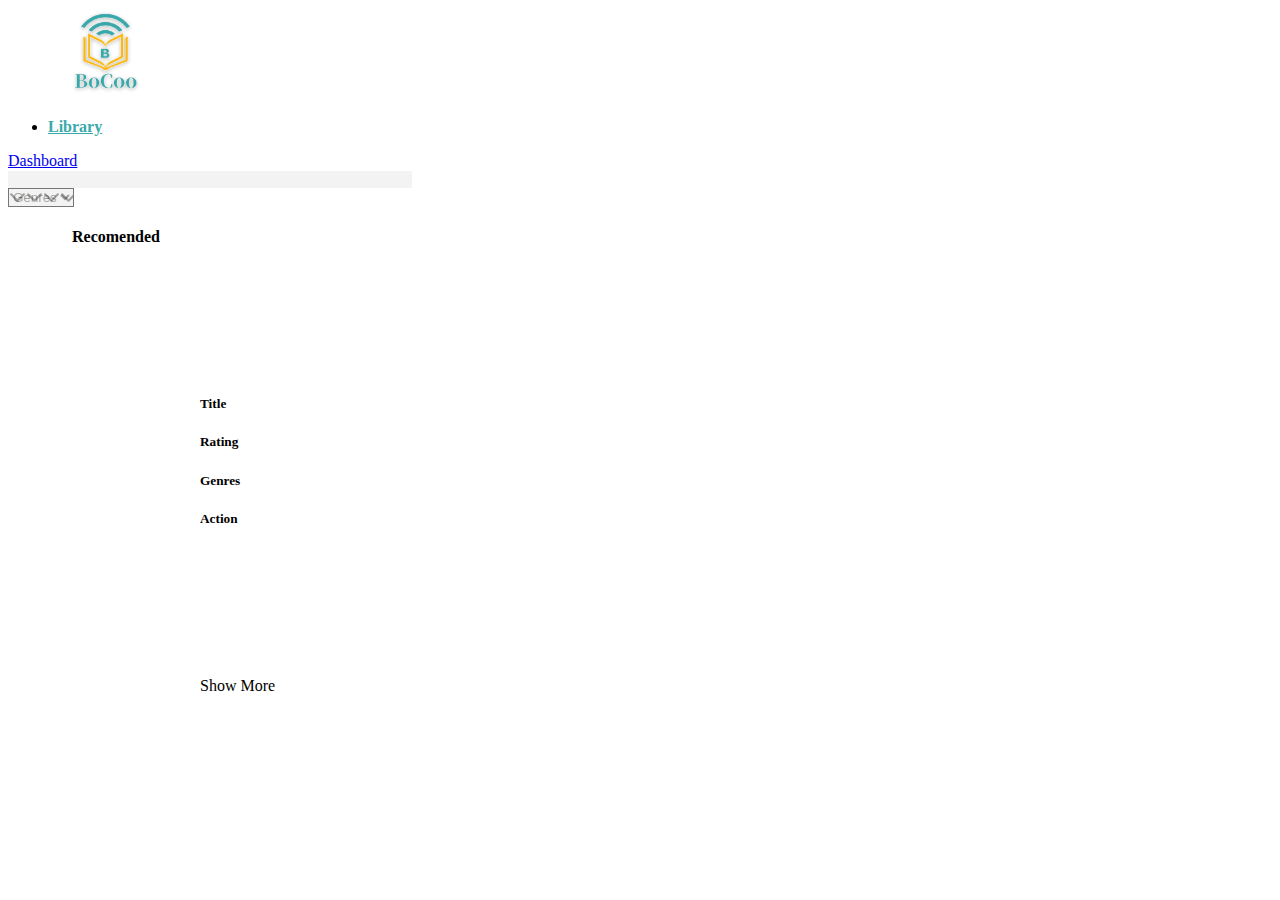
<file: index.html>
<!DOCTYPE html>
<html lang="en">

<head>
    <meta charset="UTF-8">
    <meta http-equiv="X-UA-Compatible" content="IE=edge">
    <meta name="viewport" content="width=device-width, initial-scale=1.0">
    <title>BoCoo</title>

    <link href="https://cdn.jsdelivr.net/npm/bootstrap@5.2.0-beta1/dist/css/bootstrap.min.css" rel="stylesheet" integrity="sha384-0evHe/X+R7YkIZDRvuzKMRqM+OrBnVFBL6DOitfPri4tjfHxaWutUpFmBp4vmVor" crossorigin="anonymous">
    <link rel="stylesheet" href="./styles/style.css">
    <script src="https://cdn.jsdelivr.net/npm/bootstrap@5.2.0-beta1/dist/js/bootstrap.bundle.min.js" integrity="sha384-pprn3073KE6tl6bjs2QrFaJGz5/SUsLqktiwsUTF55Jfv3qYSDhgCecCxMW52nD2" crossorigin="anonymous"></script>

    <link rel="stylesheet" href="https://cdnjs.cloudflare.com/ajax/libs/font-awesome/6.1.1/css/all.min.css" integrity="sha512-KfkfwYDsLkIlwQp6LFnl8zNdLGxu9YAA1QvwINks4PhcElQSvqcyVLLD9aMhXd13uQjoXtEKNosOWaZqXgel0g==" crossorigin="anonymous" referrerpolicy="no-referrer">

    <style>
        .book-card {
            height: 100%;
            width: 15rem;
            background-color: #F3F3F3;
        }
    </style>
</head>

<body>
    <nav class="navbar navbar-expand-lg bg-light ">
        <div>
            <a class="navbar-brand" href="#" title="logo">
                <img id="logo" src="assets\images\BoCoo.png" alt="" srcset="">
            </a>
        </div>
        <div class="ms-4">
            <ul class="navbar-nav">
                <li class="nav-item">
                    <a class="nav-link active" style="color:#3AA9AB;font-weight: 700;" aria-current="page" href="#">Library</a>
                </li>
            </ul>
        </div>
        <div class="d-flex justify-content-end w-100 me-5" id="navbarNavDropdown">
            <a class="btn btn-primary" href="./pages/dashboard.html">Dashboard</a>
        </div>
    </nav>

    <div class="content container-fluid">
        <div class="d-flex mt-4 justify-content-center">
            <div class="d-flex border border-1">
                <input type="text" class="form-control" id="search" name="search" title="search">
                <a class="btn btn-secondary" id="btn-search" href="#"><i class="fa-solid fa-magnifying-glass"></i></a>
            </div>
            <div class="ms-3">
                <form action="" method="post">
                    <select class="form-select" id="sort-genre" name="genre" aria-label="Default select example">
                        <option value="" >Genres</option>
                    </select>
                </form>
            </div>
        </div>
        <div class="recomended">
            <h4 class="mb-4 mt-5">Recomended</h4>
            <div class="row recomended-book mb-4">
            </div>
        </div>
        <div class="head-book-shelf mt-5 mt-5">
            <div class="table-book mt-5">
                <div class="d-flex">
                    <div class="col-book-img">
                        <!-- <h5>Cover</h5> -->
                    </div>
                    <div class="col-book-title">
                        <h5>Title</h5>
                    </div>
                    <div class="col-book-rating">
                        <h5>Rating</h5>
                    </div>
                    <div class="col-book-genre">
                        <h5>Genres</h5>
                    </div>
                    <div class="col-book-action">
                        <h5>Action</h5>
                    </div>
                </div>
            </div>
        </div>
        <div class="book-shelf mt-5 mt-5">

        </div>

        <div class="row head-book-shelf mt-5 mt-5">
            <a class="btn btn-primary show-more">Show More</a>
        </div>
    </div>

    <script src="https://ajax.googleapis.com/ajax/libs/jquery/3.6.0/jquery.min.js"></script>
    <script>
        (function($) {
            $.fn.genre_select = function() {
                $.get('./controller/genre.php', function(response) {
                    var num = 1;
                    $.each(response, function(key, value) {
                        $('#sort-genre').append(
                            '<option value="' + value.genre + '">' + value.genre + '</option>'
                        );
                    });
                });
                return this;
            };
            $.fn.recomended_book = function() {
                $.get('./controller/book.php?action=recomended', function(response) {
                    $.each(response, function(key, value) {
                        var image = value.image;
                        var image = image.replace('../', './');

                        $('.recomended-book').append(
                            '<div class="col">' +
                            '<div class="card book-card p-3 h-100">' +
                            '<img src="' + image + '" class="card-img-top" alt="...">' +
                            '<div class="mt-auto">' +
                            '<p class="card-text">' + value.name + '</p>' +
                            '<p class="book-name"><strong>' + value.writer + '</strong></p>' +
                            '<p class="book-name"><strong>' + value.rating + '</strong>/5 <span id="star-icon"><i class="fa-solid fa-star"></i></span></p>' +
                            '</div>' +
                            '</div>' +
                            '</div>'
                        );
                    });
                });
                return this;
            };
            $.fn.row_book = function(begin_val) {
                var genre_val = $('select[name=genre] option').filter(':selected').val() == '' ? null : $('select[name=genre] option').filter(':selected').val();
                console.log(genre_val);
                $.get('./controller/book.php', {
                    genre: genre_val,
                    begin: begin_val
                }, function(response) {
                    console.log(response);
                    $.each(response, function(key, value) {
                        console.log(value);

                        var image = value.image;
                        var image = image.replace('../', './');

                        $('.book-shelf').append(
                            '<div class="d-flex align-items-center mt-3 book-row">' +
                            '<div class="col-book-img">' +
                            '<img src="' + image + '" class="row-book-img" alt="">' +
                            '</div>' +
                            '<div class="col-book-title">' +
                            '<div>' +
                            value.name +
                            '</div>' +
                            '<div>' +
                            '<Strong>' +
                            value.writer +
                            '</Strong>' +
                            '</div>' +
                            '</div>' +
                            '<div class="col-book-rating">' +
                            '<strong>' + value.rating + '</strong>/5 <span id="star-icon"><i class="fa-solid fa-star"></i></span>' +
                            '</div>' +
                            '<div class="col-book-genre">' +
                            value.genre +
                            '</div>' +
                            '<div class="col-book-action">' +
                            '<a class="btn btn-secondary" >Show Details</a>' +
                            '</div>' +
                            '</div>'
                        );
                    });
                });
                return this;
            };
            $.fn.search_row_book = function() {
                var search_val = $(document).find('#search').val();
                console.log(search_val);
                $.get('./controller/book.php?action=search', {
                    search: search_val
                }, function(response) {
                    console.log(response);
                    $('.book-shelf').empty();
                    $.each(response, function(key, value) {
                        console.log(value);

                        var image = value.image;
                        var image = image.replace('../', './');

                        $('.book-shelf').append(
                            '<div class="d-flex align-items-center mt-3 book-row">' +
                            '<div class="col-book-img">' +
                            '<img src="' + image + '" class="row-book-img" alt="">' +
                            '</div>' +
                            '<div class="col-book-title">' +
                            '<div>' +
                            value.name +
                            '</div>' +
                            '<div>' +
                            '<Strong>' +
                            value.writer +
                            '</Strong>' +
                            '</div>' +
                            '</div>' +
                            '<div class="col-book-rating">' +
                            '<strong>' + value.rating + '</strong>/5 <span id="star-icon"><i class="fa-solid fa-star"></i></span>' +
                            '</div>' +
                            '<div class="col-book-genre">' +
                            value.genre +
                            '</div>' +
                            '<div class="col-book-action">' +
                            '<a class="btn btn-secondary" >Show Details</a>' +
                            '</div>' +
                            '</div>'
                        );
                    });
                });
                return this;
            };


        })(jQuery);
        $(document).ready(function() {
            var begin = 0;
            $(this).genre_select();
            $(this).recomended_book();
            $(this).row_book();

            $('#btn-search').click(function() {
                $(this).search_row_book();
            });

            $('select[name=genre]').on('change', function() {
                $('.book-shelf').empty();
                $(this).row_book(0);
            });

            $('.show-more').click(function() {
                begin += 3;
                $(this).row_book(begin);
            });



        });
    </script>
</body>

</html>
</file>
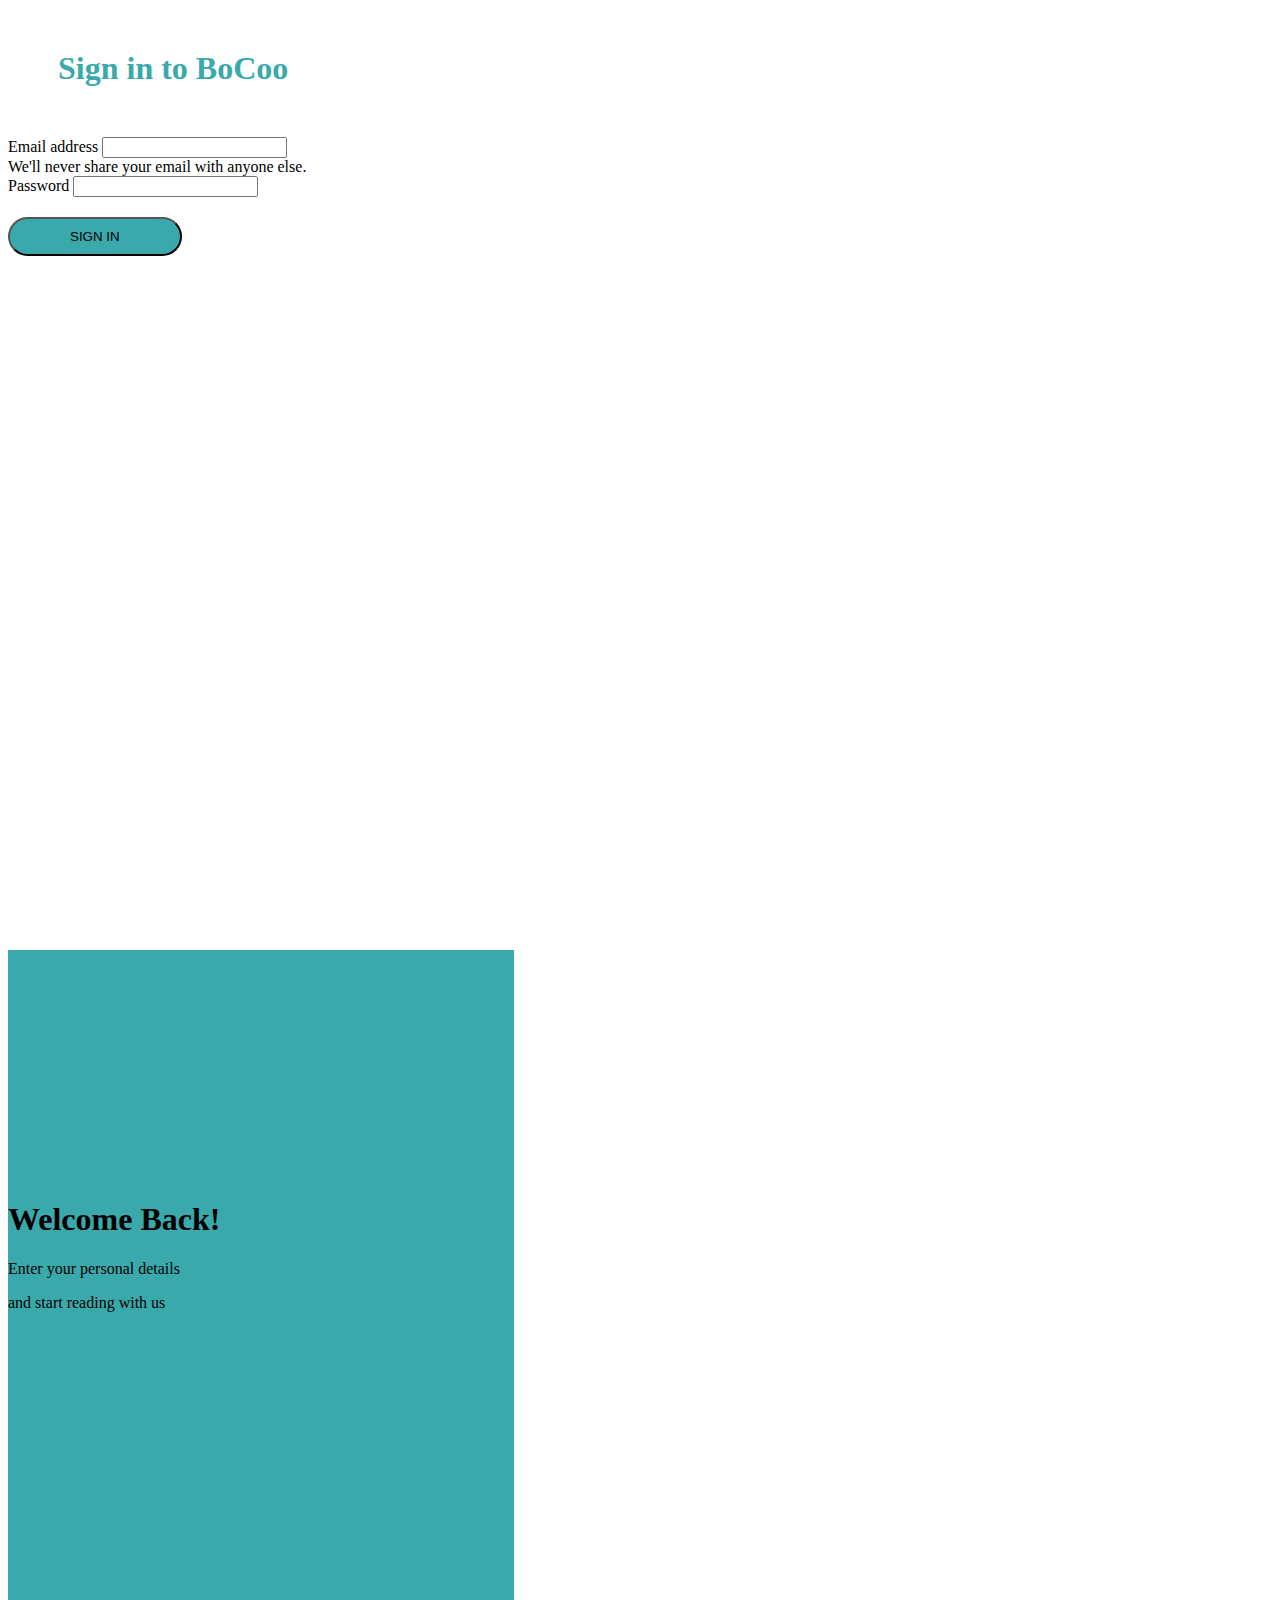
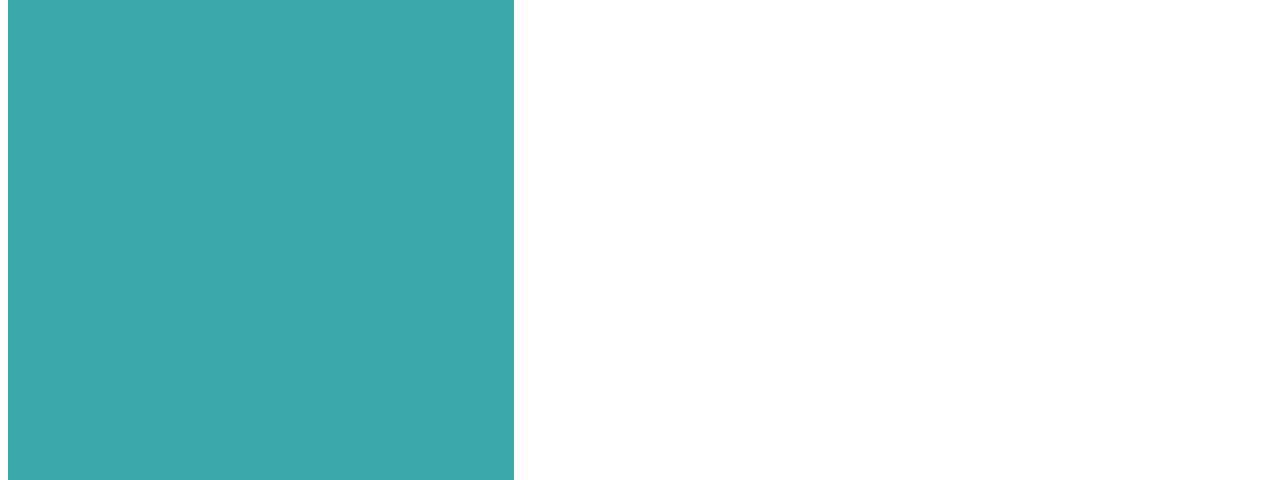
<file: pages/login.html>
<!DOCTYPE html>
<html lang="en">

<head>
    <meta charset="UTF-8">
    <meta http-equiv="X-UA-Compatible" content="IE=edge">
    <meta name="viewport" content="width=device-width, initial-scale=1.0">
    <title>BoCoo</title>

    <link href="https://cdn.jsdelivr.net/npm/bootstrap@5.2.0-beta1/dist/css/bootstrap.min.css" rel="stylesheet" integrity="sha384-0evHe/X+R7YkIZDRvuzKMRqM+OrBnVFBL6DOitfPri4tjfHxaWutUpFmBp4vmVor" crossorigin="anonymous">
    <link rel="stylesheet" href="../styles/style.css">
    <script src="https://cdn.jsdelivr.net/npm/bootstrap@5.2.0-beta1/dist/js/bootstrap.bundle.min.js" integrity="sha384-pprn3073KE6tl6bjs2QrFaJGz5/SUsLqktiwsUTF55Jfv3qYSDhgCecCxMW52nD2" crossorigin="anonymous"></script>
</head>

<body>
    <div class="d-flex">
        <div class="flex-grow-1" id="login-left">
            <div id="left-content" class="d-flex align-items-center justify-content-center">
                <div id="form-login">
                    <h1 id="sign-in-title">Sign in to BoCoo</h1>
                    <form action="" method="post">
                        <div class="mb-3">
                            <label for="exampleInputEmail1" class="form-label">Email address</label>
                            <input type="email" class="form-control" id="exampleInputEmail1" aria-describedby="emailHelp">
                            <div id="emailHelp" class="form-text">We'll never share your email with anyone else.</div>
                        </div>
                        <div class="mb-3">
                            <label for="exampleInputPassword1" class="form-label">Password</label>
                            <input type="password" class="form-control" id="exampleInputPassword1">
                        </div>
                        <div class="d-flex justify-content-center">
                            <button class="btn btn-primary" id="sign-in-btn" type="submit">SIGN IN</button>
                        </div>
                    </form>
                </div>
            </div>
        </div>
        <div class="d-flex flex-column align-items-center" id="login-right">
            <h1 class="text-white text-center">Welcome Back!</h1>
            <p class="text-white text-center m-0">Enter your personal details</p>
            <p class="text-white text-center p-0 m-0">and start reading with us</p>

            <!-- <div>
                <a href="signup.html" class="btn btn-primary" id="btn-sign-up">SIGN UP</a>
            </div> -->
        </div>
    </div>
</body>

</html>
</file>
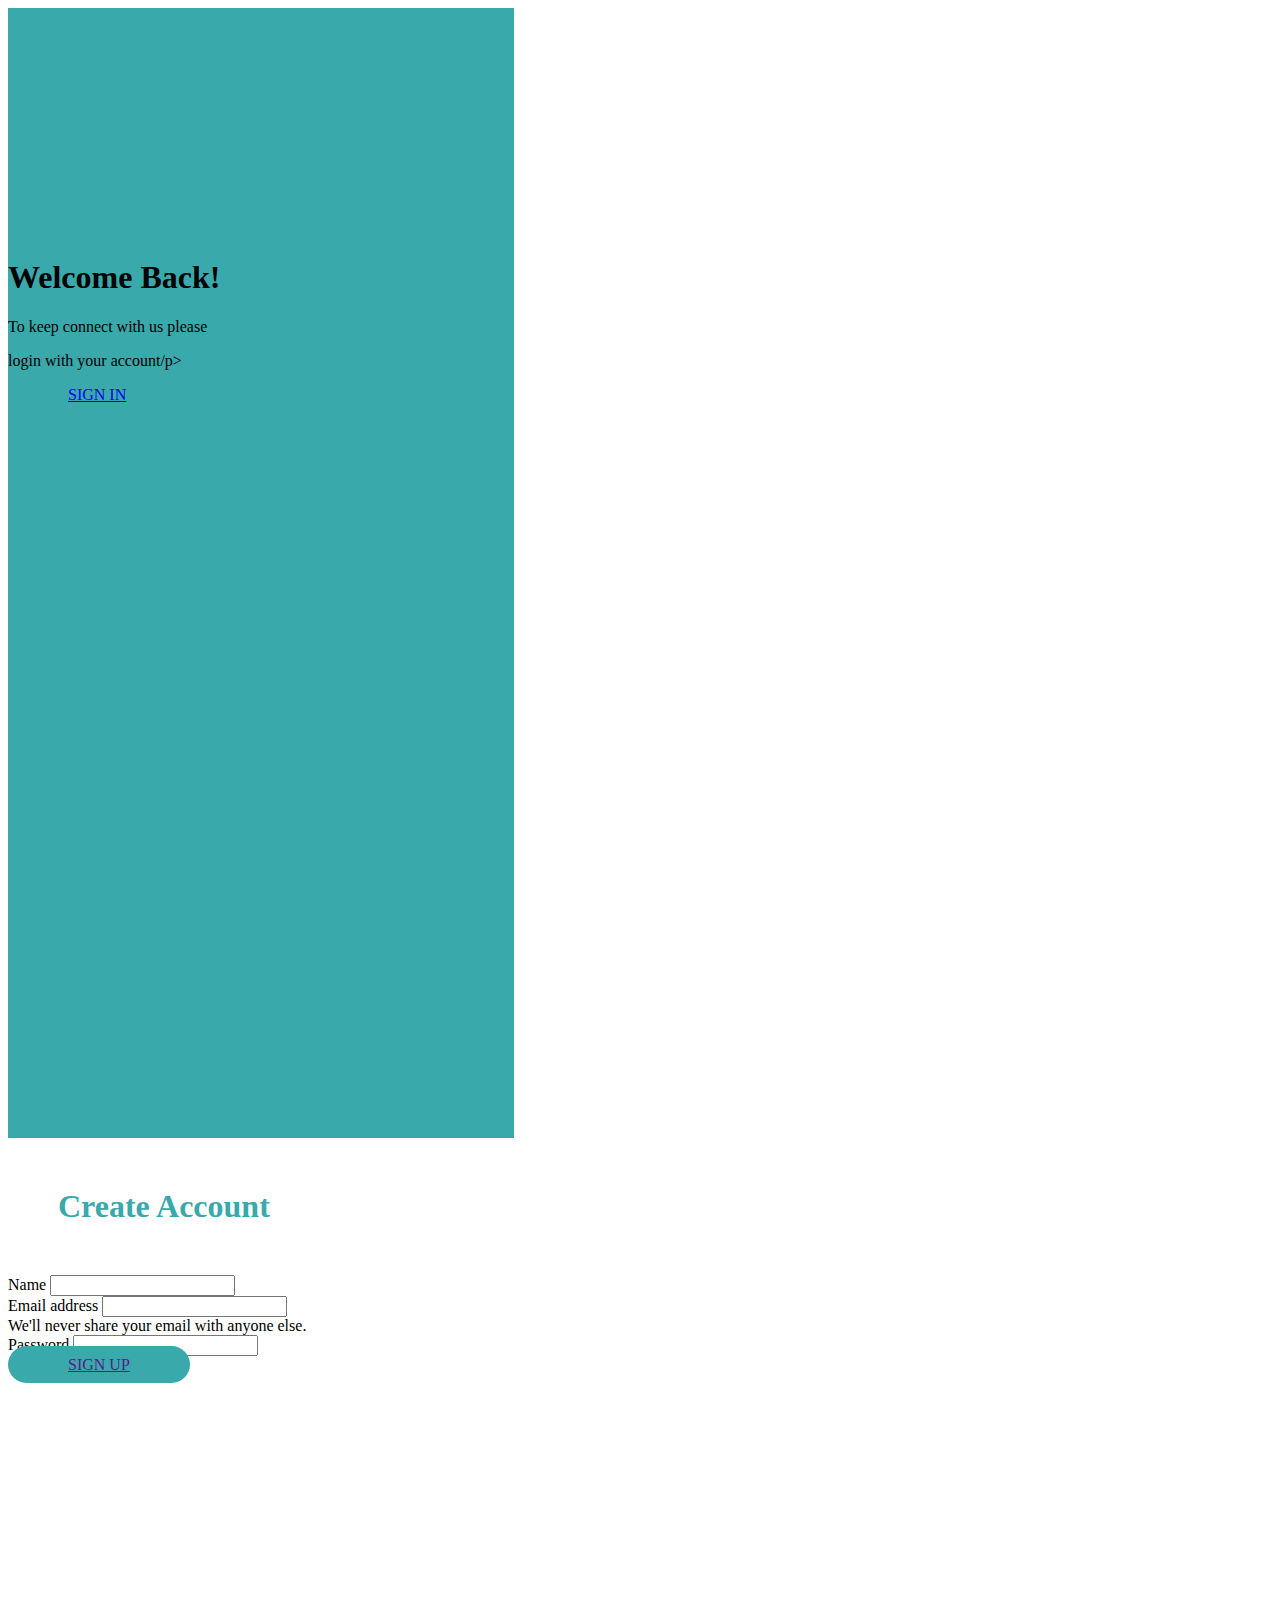
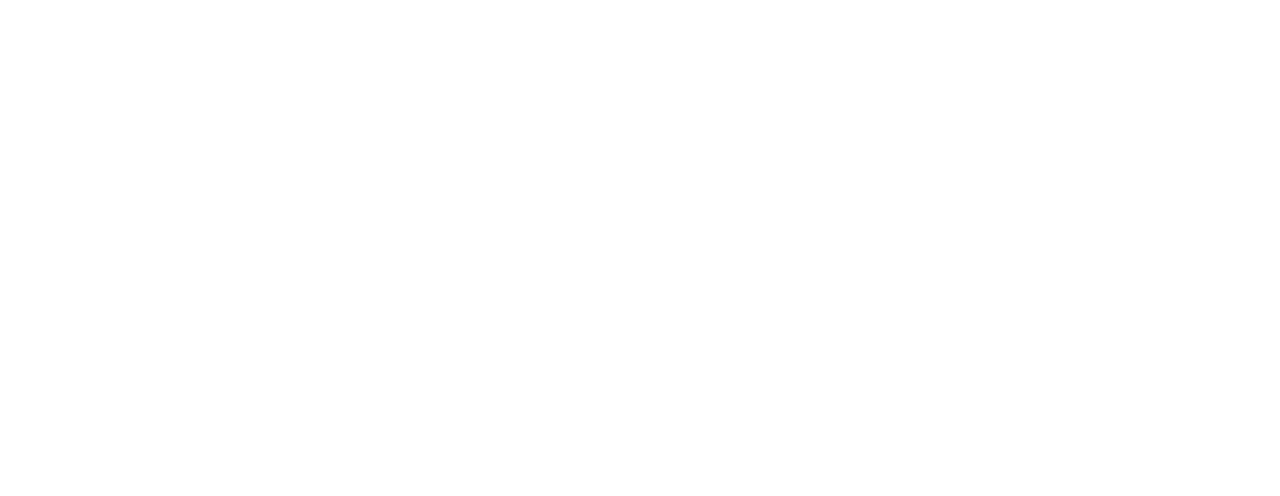
<file: pages/signup.html>
<!DOCTYPE html>
<html lang="en">

<head>
    <meta charset="UTF-8">
    <meta http-equiv="X-UA-Compatible" content="IE=edge">
    <meta name="viewport" content="width=device-width, initial-scale=1.0">
    <title>BoCoo</title>

    <link href="https://cdn.jsdelivr.net/npm/bootstrap@5.2.0-beta1/dist/css/bootstrap.min.css" rel="stylesheet" integrity="sha384-0evHe/X+R7YkIZDRvuzKMRqM+OrBnVFBL6DOitfPri4tjfHxaWutUpFmBp4vmVor" crossorigin="anonymous">
    <link rel="stylesheet" href="../styles/style.css">
    <script src="https://cdn.jsdelivr.net/npm/bootstrap@5.2.0-beta1/dist/js/bootstrap.bundle.min.js" integrity="sha384-pprn3073KE6tl6bjs2QrFaJGz5/SUsLqktiwsUTF55Jfv3qYSDhgCecCxMW52nD2" crossorigin="anonymous"></script>
</head>

<body>
    <div class="d-flex">

        <div class="d-flex flex-column align-items-center" id="signup-left">
            <h1 class="text-white text-center">Welcome Back!</h1>
            <p class="text-white text-center m-0">To keep connect with us please</p>
            <p class="text-white text-center p-0 m-0">login with your account/p>

                <div>
                    <a href="login.html" class="btn btn-primary" id="btn-sign-in-left">SIGN IN</a>
                </div>
        </div>

        <div class="flex-grow-1" id="signup-right">
            <div id="left-content" class="d-flex align-items-center justify-content-center">
                <div id="form-signup">
                    <h1 id="sign-up-title">Create Account</h1>
                    <form action="" method="post">
                        <div class="mb-3">
                            <label for="name" class="form-label">Name</label>
                            <input type="email" class="form-control" id="name" name="name">
                        </div>
                        <div class="mb-3">
                            <label for="exampleInputEmail" class="form-label">Email address</label>
                            <input type="email" name="email" class="form-control" id="exampleInputEmail" aria-describedby="emailHelpSignup">
                            <div id="emailHelpSignup" class="form-text">We'll never share your email with anyone else.</div>
                        </div>
                        <div class="mb-3">
                            <label for="exampleInputPassword1" class="form-label">Password</label>
                            <input type="password" class="form-control" name="password" id="exampleInputPassword1">
                        </div>
                        <div class="d-flex justify-content-center">
                            <a href="" class="btn btn-primary" id="sign-in-btn" type="submit">SIGN UP</a>
                        </div>
                    </form>
                </div>
            </div>
        </div>
    </div>
</body>

</html>
</file>
<file: styles/style.css>
body {
  font-family: 'Poppins';
}

#login-left {
  height: 100vh;
}

#login-left #left-content {
  height: 100%;
}

#login-left #form-login {
  max-width: 60%;
}

#login-left #sign-in-title {
  color: #3AA9AB;
  margin: 50px;
}

#login-left #sign-in-btn {
  margin-top: 20px;
  padding: 10px;
  padding-left: 60px;
  padding-right: 60px;
  border-radius: 40px;
  background-color: #3AA9AB;
}

#login-right {
  width: 40%;
  height: 100vh;
  background-color: #3AA9AB;
  padding-top: 230px;
}

#login-right #btn-sign-up {
  font-family: 'Product Sans';
  margin-top: 40px;
  padding: 10px;
  padding-left: 60px;
  padding-right: 60px;
  border-radius: 40px;
  background-color: #3AA9AB;
  border-width: 3px;
  border-color: white;
}

#login-right #btn-sign-up:hover {
  background-color: #246768;
  border-width: 0px;
}

#signup-left {
  width: 40%;
  height: 100vh;
  background-color: #3AA9AB;
  padding-top: 230px;
}

#signup-left #btn-sign-in-left {
  font-family: 'Product Sans';
  margin-top: 40px;
  padding: 10px;
  padding-left: 60px;
  padding-right: 60px;
  border-radius: 40px;
  background-color: #3AA9AB;
  border-width: 3px;
  border-color: white;
}

#signup-left #btn-sign-in-left:hover {
  background-color: #246768;
  border-width: 0px;
}

#signup-right {
  height: 100vh;
}

#signup-right #left-content {
  height: 100%;
}

#signup-right #form-login {
  max-width: 60%;
}

#signup-right #sign-up-title {
  color: #3AA9AB;
  margin: 50px;
}

#signup-right #sign-in-btn {
  margin-top: 20px;
  padding: 10px;
  padding-left: 60px;
  padding-right: 60px;
  border-radius: 40px;
  background-color: #3AA9AB;
}

.navbar #logo {
  margin-left: 60px;
  max-height: 90px;
}

.dashboard {
  height: 100vh;
}

.dashboard #left-menu {
  width: 20%;
  height: 100%;
  background-color: #3AA9AB;
}

#sidebar {
  height: 100vh;
}

table {
  width: 100%;
}

td {
  max-width: 500px;
  word-wrap: break-word;
}

.nav-item .nav-link a {
  color: #3AA9AB;
  font-weight: 700;
}

#search {
  width: 400px;
  border-radius: 0;
  border: 0;
  background-color: #F3F3F3;
}

#btn-search {
  border-radius: 0;
  border: 0;
}

#sort-genre {
  border-radius: 0;
  background-color: #F3F3F3;
  color: #00000057;
  background-image: url("data:image/svg+xml,%3csvg xmlns='http://www.w3.org/2000/svg' viewBox='0 0 16 16'%3e%3cpath fill='none' stroke='%2300000057' stroke-linecap='round' stroke-linejoin='round' stroke-width='2' d='m2 5 6 6 6-6'/%3e%3c/svg%3e");
}

.dropdown-menu::after {
  content: '';
  display: inline-block;
  border-left: 6px solid transparent;
  border-right: 6px solid transparent;
  border-bottom: 6px solid #00000057;
  /* change color here, modified for a black arrow */
  position: absolute;
  top: -6px;
  left: 10px;
}

.book-shelf {
  margin-inline: 15vw;
  margin-top: 150px;
}

.head-book-shelf {
  margin-inline: 15vw;
  margin-top: 150px;
}

.recomended-book {
  height: 100%;
}

.recomended {
  margin-left: 5vw;
  margin-right: 5vw;
  margin-bottom: 100px;
}

.book-card {
  height: 300px;
  width: 15rem;
  background-color: #F3F3F3;
}

.book-card .card-img-top {
  max-height: 200px;
  -o-object-fit: contain;
     object-fit: contain;
}

#star-icon {
  color: darkorange;
}

.padding-0 {
  padding-right: 0;
  padding-left: 0;
  margin-left: 0;
  margin-right: 0;
}

.book-row {
  background-color: #F3F3F3;
  margin-bottom: 20px;
}

.col-book-img {
  width: 15%;
}

.col-book-title {
  width: 30%;
}

.col-book-rating {
  width: 10%;
}

.col-book-genre {
  width: 20%;
}

.col-book-action {
  width: 20%;
}

.row-book-img {
  width: 90%;
}
/*# sourceMappingURL=style.css.map */
</file>
